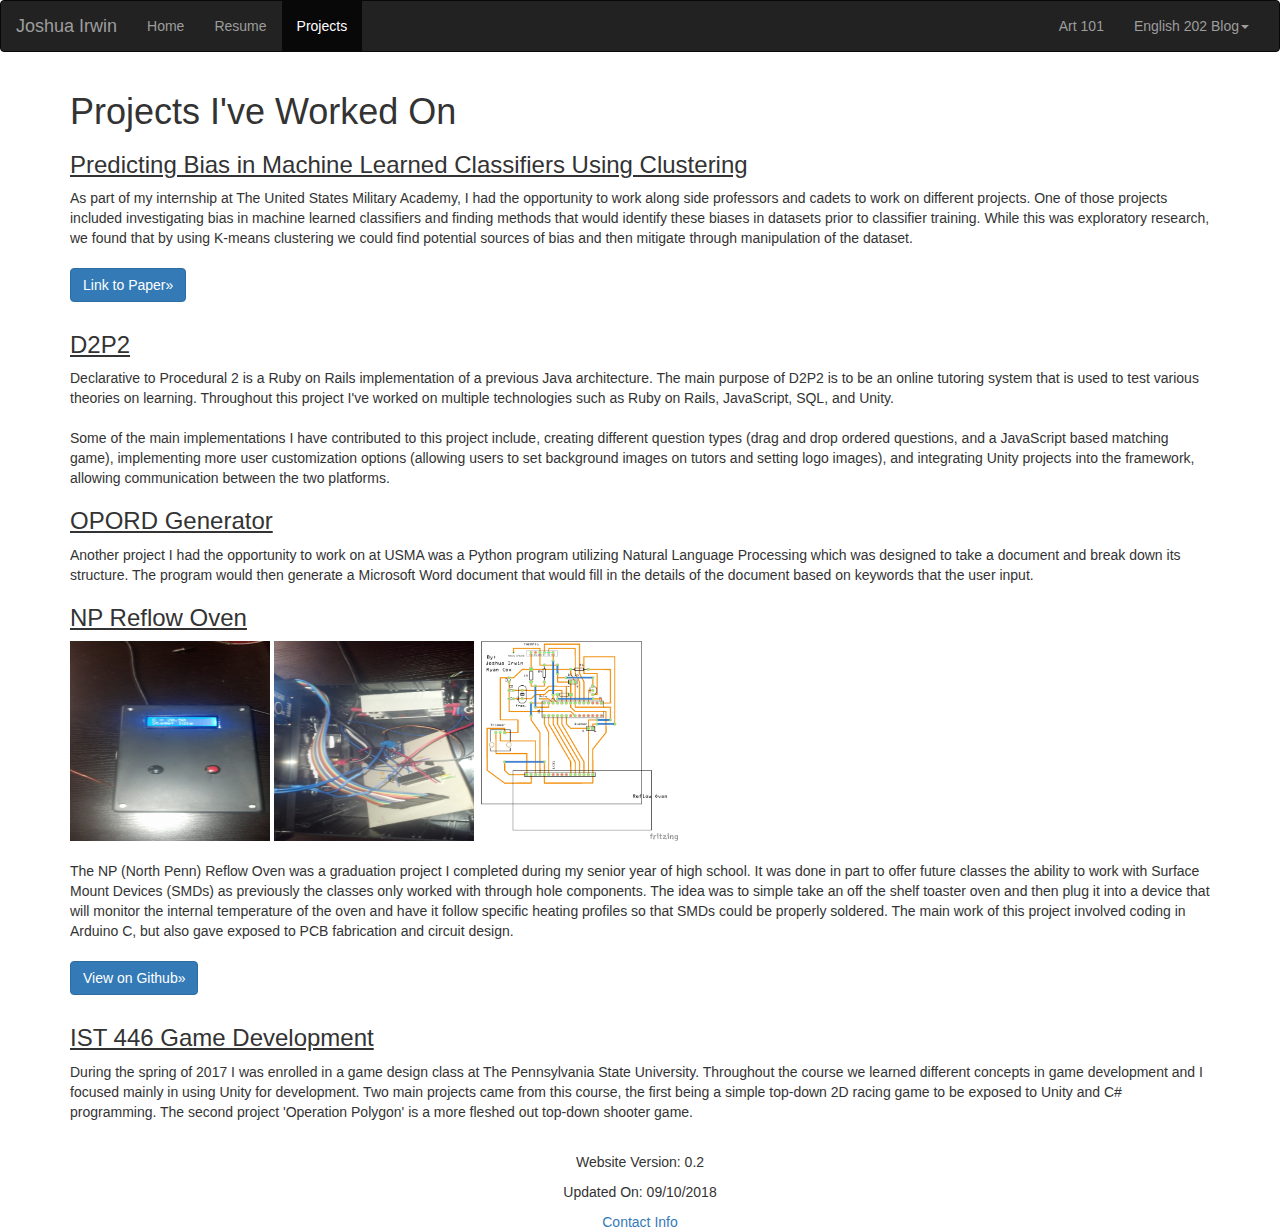
<file: www/projects.html>
<!DOCTYPE html>
<!-- Latest compiled and minified CSS -->
<link rel="stylesheet" href="https://maxcdn.bootstrapcdn.com/bootstrap/3.3.7/css/bootstrap.min.css">
<link rel="stylesheet" href="styles.css">
<!-- jQuery library -->
<script src="https://ajax.googleapis.com/ajax/libs/jquery/3.2.1/jquery.min.js"></script>
<!-- Latest compiled JavaScript -->
<script src="https://maxcdn.bootstrapcdn.com/bootstrap/3.3.7/js/bootstrap.min.js"></script>
<html lang="en">
<head>
    <meta charset="utf-8">
    <meta http-equiv="X-UA-Compatible" content="IE=edge">
    <meta name="viewport" content="width=device-width, initial-scale=1">
    <!-- The above 3 meta tags *must* come first in the head; any other head content must come *after* these tags -->
    <meta name="description" content="">
    <meta name="author" content="">
    <link rel="icon" href="../../favicon.ico">

</head>
<body>

<nav class="navbar navbar-inverse">
    <div class="container-fluid">
        <div class="navbar-header">
            <a class="navbar-brand" href="index.html">Joshua Irwin</a>
        </div>
        <ul class="nav navbar-nav">
            <li><a href="index.html">Home</a></li>
            <li><a href="resume.html">Resume</a></li>
            <li class="active"><a href="projects.html">Projects</a></li>
        </ul>

        <div class = "pull-right nav navbar-nav max-content">
            <li><a href="art_101.html">Art 101</a> </li>
            <li class="dropdown">
                <a class="dropdown" href="blog/home.html">English 202 Blog<span class="caret"></span></a>
                <ul class = "dropdown-menu dropdown-menu-right">
                    <li class="blog-li"><a href="blog/iops_blog.html">Is Our Privacy Safe In a Hyper-connected World?</a></li>
                    <li class="no-li-border"><a href = "blog/big_data.html">Big Data and Personal Data Collection</a></li>
                    <li class="no-li-border"><a href ="blog/iot_ddos.html">Why IoT Security Is Essential</a></li>
                </ul>
        </div>
    </div>
</nav>

<div class = "container">
    <div>
        <h1>
            Projects I've Worked On
        </h1>
        <div>
            <h3><u>Predicting Bias in Machine Learned Classifiers Using Clustering</u></h3>
            <p>
                As part of my internship at The United States Military Academy, I had the opportunity to work along
                side professors and cadets to work on different projects. One of those projects included investigating
                bias in machine learned classifiers and finding methods that would identify these biases in datasets
                prior to classifier training. While this was exploratory research, we found that by using K-means clustering
                we could find potential sources of bias and then mitigate through manipulation of the dataset.
            </p>
                <p><a class="btn btn-primary" href="projects/USMA/bias_in_data/paper.html" role="button">Link to Paper&raquo;</a></p>
        </div>
            <div>
                <h3><u>D2P2</u></h3>
                <p>
                    Declarative to Procedural 2 is a Ruby on Rails implementation of a previous Java architecture. The main
                    purpose of D2P2 is to be an online tutoring system that is used to test various theories on learning.
                    Throughout this project I've worked on multiple technologies such as Ruby on Rails, JavaScript, SQL, and Unity.
                    <br><br>
                    Some of the main implementations I have contributed to this project include, creating different question
                    types (drag and drop ordered questions, and a JavaScript based matching game), implementing more user customization options
                    (allowing users to set background images on tutors and setting logo images), and integrating Unity projects into
                    the framework, allowing communication between the two platforms.
                    <!-- TODO: Is there any code I can put here? Barebones matching game? -->
                </p>
            </div>
        </div>
        <div>
            <H3><u>OPORD Generator</u></H3>
            <p>
                Another project I had the opportunity to work on at USMA was a Python program utilizing Natural Language
                Processing which was designed to take a document and break down its structure. The program would then
                generate a Microsoft Word document that would fill in the details of the document based on keywords that the user
                input.
                <!-- TODO: Can I host project? -->
                <!--<p><a class="btn btn-primary" href="https://github.com/jmi0920/NP_arduino_project" role="button">View on Github&raquo;</a></p>-->
            </p>
        </div>
        <div>
            <h3><u>NP Reflow Oven</u></h3>
            <img src="projects/reflow_oven/pictures/final_product.jpg" alt="Final Product" style="width: 200px; height: 200px;">
            <img src="projects/reflow_oven/pictures/final_product(open).jpg" style="width: 200px; height: 200px;">
            <img src =projects/reflow_oven/pictures/frizting_mask.png style="width: 200px; height: 200px;">
            <br><br>
            <p>
                The NP (North Penn) Reflow Oven was a graduation project I completed during my senior year of high school.
                It was done in part to offer future classes the ability to work with Surface Mount Devices (SMDs) as previously
                the classes only worked with through hole components. The idea was to simple take an off the shelf toaster oven
                and then plug it into a device that will monitor the internal temperature of the oven and have it follow
                specific heating profiles so that SMDs could be properly soldered. The main work of this project involved
                coding in Arduino C, but also gave exposed to PCB fabrication and circuit design.
            </p>
                <p><a class="btn btn-primary" href="https://github.com/jmi0920/NP_arduino_project" role="button">View on Github&raquo;</a></p>
        </div>

        <div>
            <h3><u>IST 446 Game Development</u></h3>
            <p>
                During the spring of 2017 I was enrolled in a game design class at The Pennsylvania State University.
                Throughout the course we learned different concepts in game development and I focused mainly in using
                Unity for development. Two main projects came from this course, the first being a simple top-down 2D
                racing game to be exposed to Unity and C# programming. The second project 'Operation Polygon' is a more
                fleshed out top-down shooter game.
            </p>
        </div>
    </div>



</div>
<div class="footer-no-border">
    <footer style="display: inline; margin: auto;">
        <p>Website Version: 0.2</p>
        <p>Updated On: 09/10/2018</p>
        <a href="contact">Contact Info</a>
    </footer>
</div>

</body>
</html>
</file>
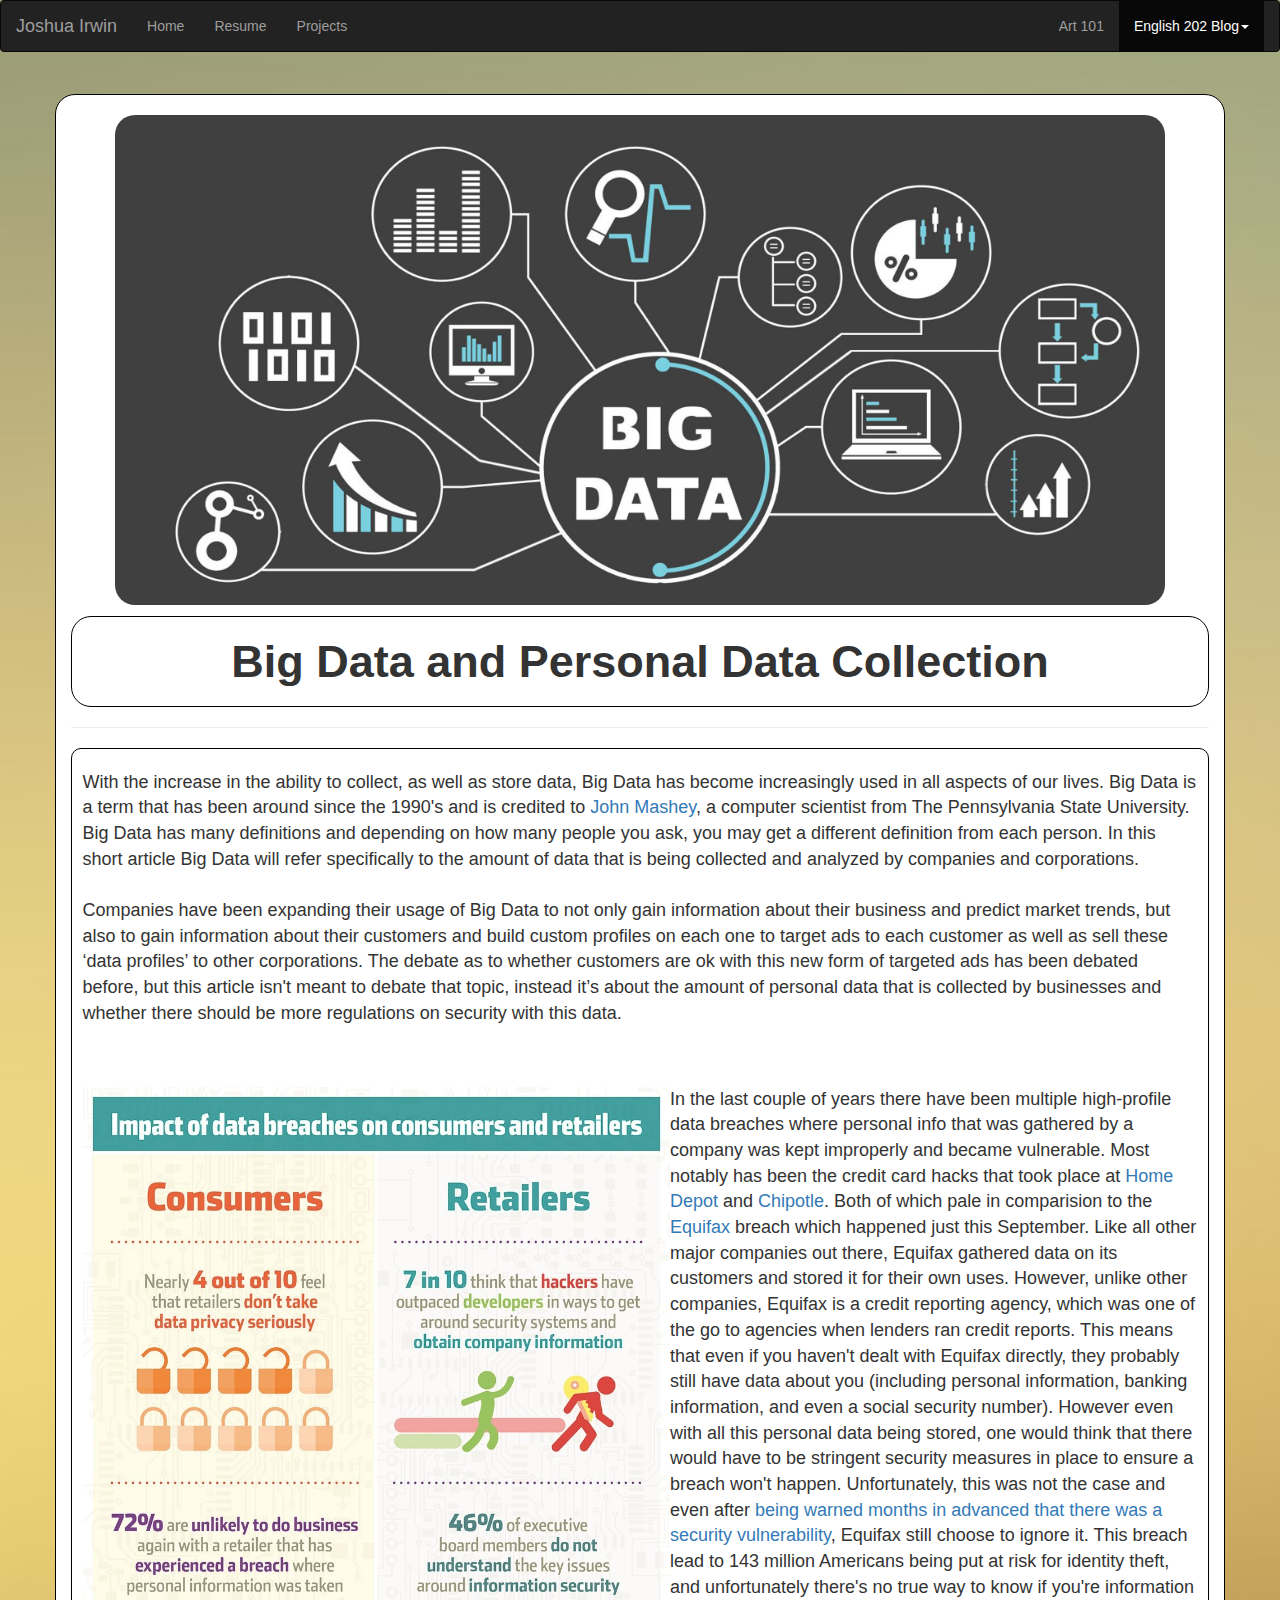
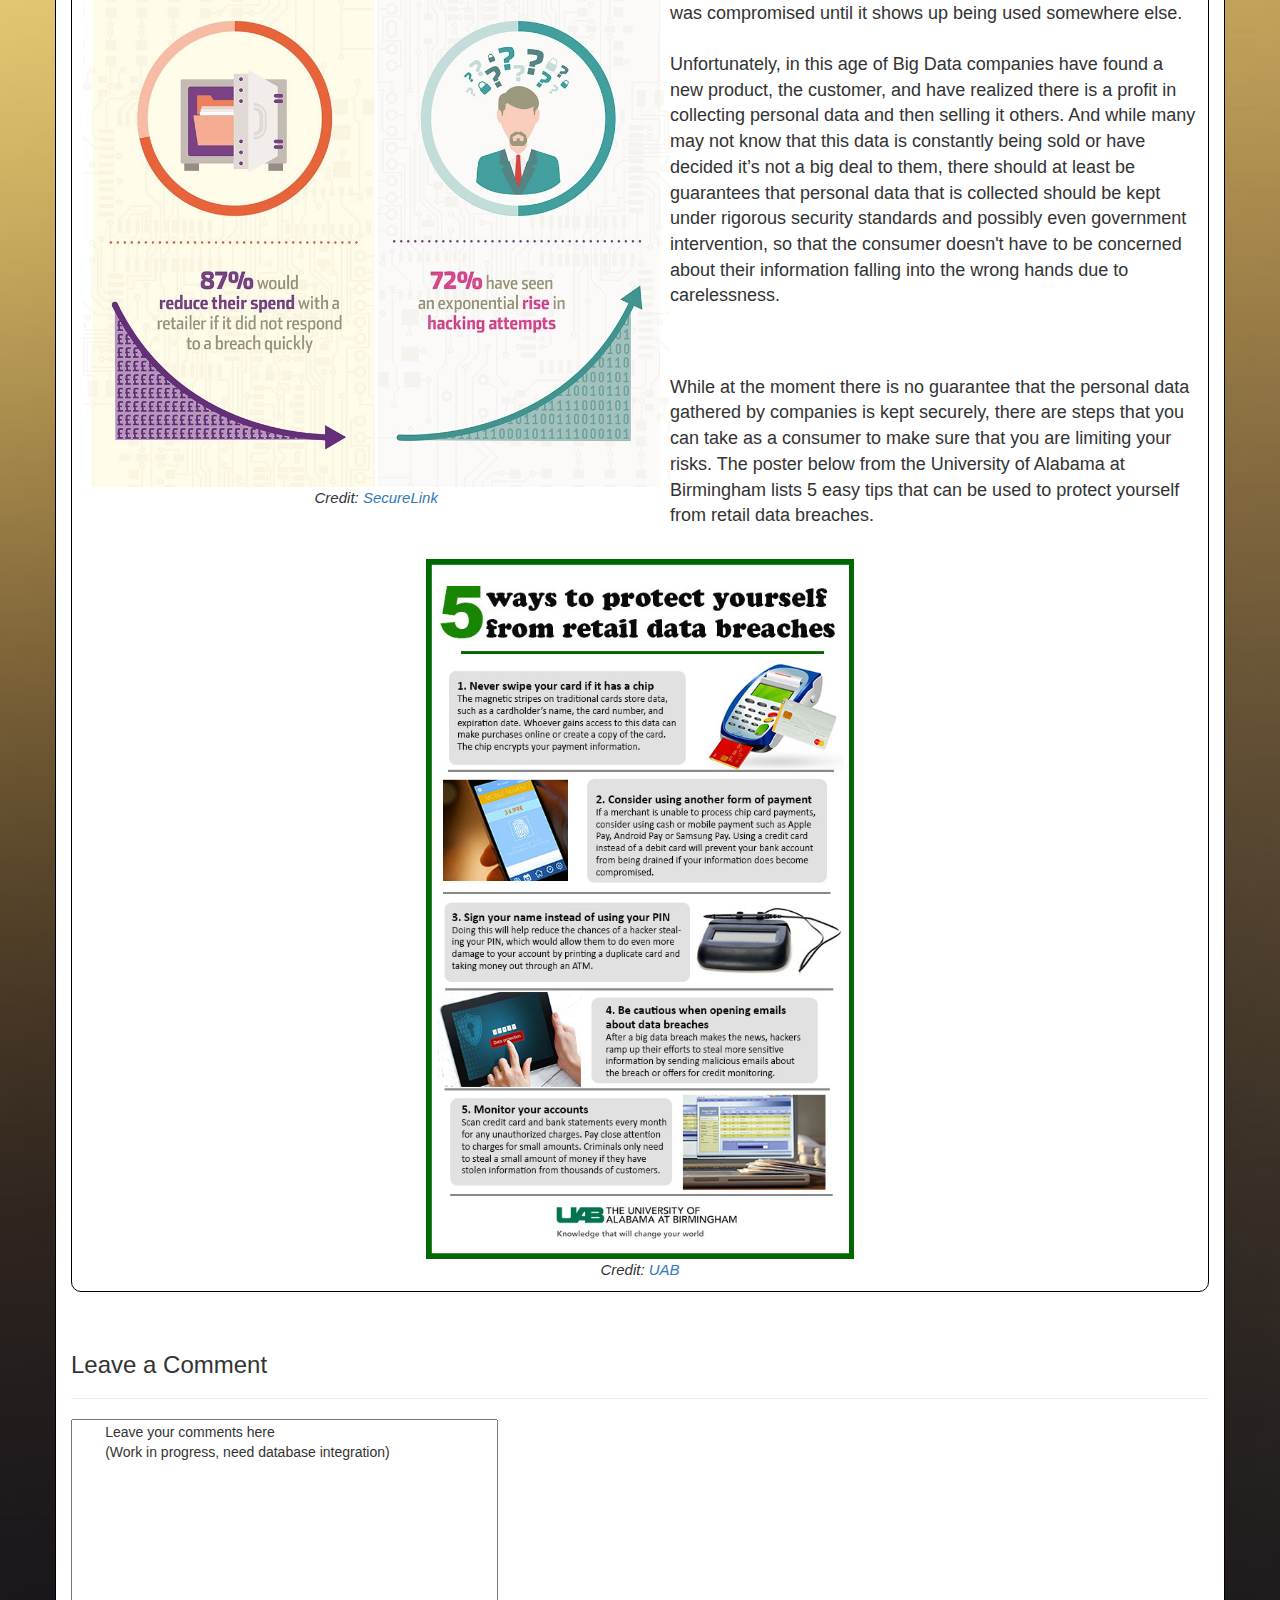
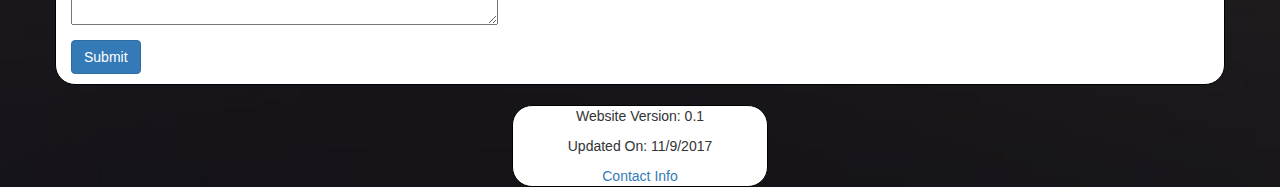
<file: www/blog/big_data.html>
<!DOCTYPE html>
<html lang="en">
<head>
    <link rel="stylesheet" href="../styles.css">
    <link rel="stylesheet" href="https://maxcdn.bootstrapcdn.com/bootstrap/3.3.7/css/bootstrap.min.css">
    <meta charset="UTF-8">
    <title>Big Data and Personal Data Collection</title>
</head>
<!-- Navbar -->
<nav class="navbar navbar-inverse">
    <div class="container-fluid">
        <div class="navbar-header">
            <a class="navbar-brand" href="../index.html">Joshua Irwin</a>
        </div>
        <ul class="nav navbar-nav">
            <li><a href="../index.html">Home</a></li>
            <li><a href="../resume.html">Resume</a></li>
            <li><a href="../projects.html">Projects</a></li>
        </ul>

        <div class = "pull-right nav navbar-nav max-content">
            <li><a href="art_101.html">Art 101</a> </li>
            <li class="active dropdown">
                <a class="dropdown" href="blog/home.html">English 202 Blog<span class="caret"></span></a>
                <ul class = "dropdown-menu dropdown-menu-right">
                    <li class="blog-li"><a href="iops_blog.html">Is Our Privacy Safe In a Hyper-connected World?</a></li>
                    <li class="no-li-border"><a href = "big_data.html">Big Data and Personal Data Collection</a></li>
                    <li class="no-li-border"><a href ="iot_ddos.html">Why IoT Security Is Essential</a></li>
                </ul>
        </div>
    </div>
</nav>

<body class="blog">
<div class="container container-blog">
    <img class="title-image" src="resources/images/big_data_image.jpg">
    <div class="blog-title">
        <h2>
            Big Data and Personal Data Collection
        </h2>
    </div>
    <hr>
    <div class="blog-content">
        <p>
            With the increase in the ability to collect, as well as store data, Big Data has become increasingly used
            in all aspects of our lives. Big Data is a term that has been around since the 1990's and is credited to
            <a href ="https://en.wikipedia.org/wiki/John_Mashey">John Mashey</a>, a computer scientist from The
            Pennsylvania State University. Big Data has many definitions and depending on how many people you ask, you
            may get a different definition from each person. In this short article Big Data will refer specifically to
            the amount of data that is being collected and analyzed by companies and corporations.
            <br><br>

            Companies have been expanding their usage of Big Data to not only gain information about their business and
            predict market trends, but also to gain information about their customers and build custom profiles on each
            one to target ads to each customer as well as sell these ‘data profiles’ to other corporations. The debate
            as to whether customers are ok with this new form of targeted ads has been debated before, but this article
            isn't meant to debate that topic, instead it’s about the amount of personal data that is collected by
            businesses and whether there should be more regulations on security with this data.
        </p>
            <br><br>


            <p style="float: left;"> <img src="resources/images/data_breach_perceptions.jpg" height="1000">
            <i class="credit">Credit: <a href = "https://www.securelink.com/securelink-blog/retailers-are-your-vendors-leaving-you-vulnerable/">SecureLink</a></i>

        <p>
            In the last couple of years there have been multiple high-profile data breaches where personal info that was
            gathered by a company was kept improperly and became vulnerable. Most notably has been the credit card hacks
            that took place at <a href="https://www.engadget.com/2017/04/28/home-depot-left-customers-unprotected-personal-data-online/">Home Depot</a>
            and <a href="https://www.lifelock.com/education/chipotle-data-breach-what-you-need-to-know/">Chipotle</a>.
            Both of which pale in comparision to the <a href="http://money.cnn.com/2017/09/16/technology/equifax-breach-security-hole/index.html">Equifax</a>
            breach which happened just this September.

            Like all other major companies out there, Equifax gathered data on its customers and stored it for their own
            uses. However, unlike other companies, Equifax is a credit reporting agency, which was one of the go to
            agencies when lenders ran credit reports. This means that even if you haven't dealt with Equifax directly,
            they probably still have data about you (including personal information, banking information, and even a
            social security number). However even with all this personal data being stored, one would think that there
            would have to be stringent security measures in place to ensure a breach won't happen. Unfortunately, this
            was not the case and even after <a href="https://www.wired.com/story/equifax-warned-of-vulnerability-months-before-breach/">being
            warned months in advanced that there was a security vulnerability</a>, Equifax still choose to ignore it.
            This breach lead to 143 million Americans being put at risk for identity theft, and unfortunately there's no
            true way to know if you're information was compromised until it shows up being used somewhere else.
            <br><br>

            Unfortunately, in this age of Big Data companies have found a new product, the customer, and have realized
            there is a profit in collecting personal data and then selling it others. And while many may not know that
            this data is constantly being sold or have decided it’s not a big deal to them, there should at least be
            guarantees that personal data that is collected should be kept under rigorous security standards and
            possibly even government intervention, so that the consumer doesn't have to be concerned about their
            information falling into the wrong hands due to carelessness.
            <br><br>
    </p></p>


        <p>
            While at the moment there is no guarantee that the personal data gathered by companies is kept
            securely, there are steps that you can take as a consumer to make sure that you are limiting your
            risks. The poster below from the University of Alabama at Birmingham lists 5 easy tips that can be used
            to protect yourself from retail data breaches.
        </p>
        <br>


            <img src="resources/images/protect_from_data_breaches.jpg" height="700" >
            <i class="credit">Credit: <a href="https://www.newswise.com/articles/five-ways-to-protect-yourself-from-retail-and-restaurant-data-breaches">UAB</a></i>
    </div>
    <br><br>

    <h3>Leave a Comment</h3>
    <hr>
    <textarea rows ="10" cols="50">
        Leave your comments here
        (Work in progress, need database integration)
    </textarea>
    <br>
    <button class="btn btn-primary">Submit</button>
</div>

<div class="footer">
    <footer>
        <p>Website Version: 0.1</p>
        <p>Updated On: 11/9/2017</p>
        <a href="contact">Contact Info</a>
    </footer>
</div>

</body>

</html>
</file>
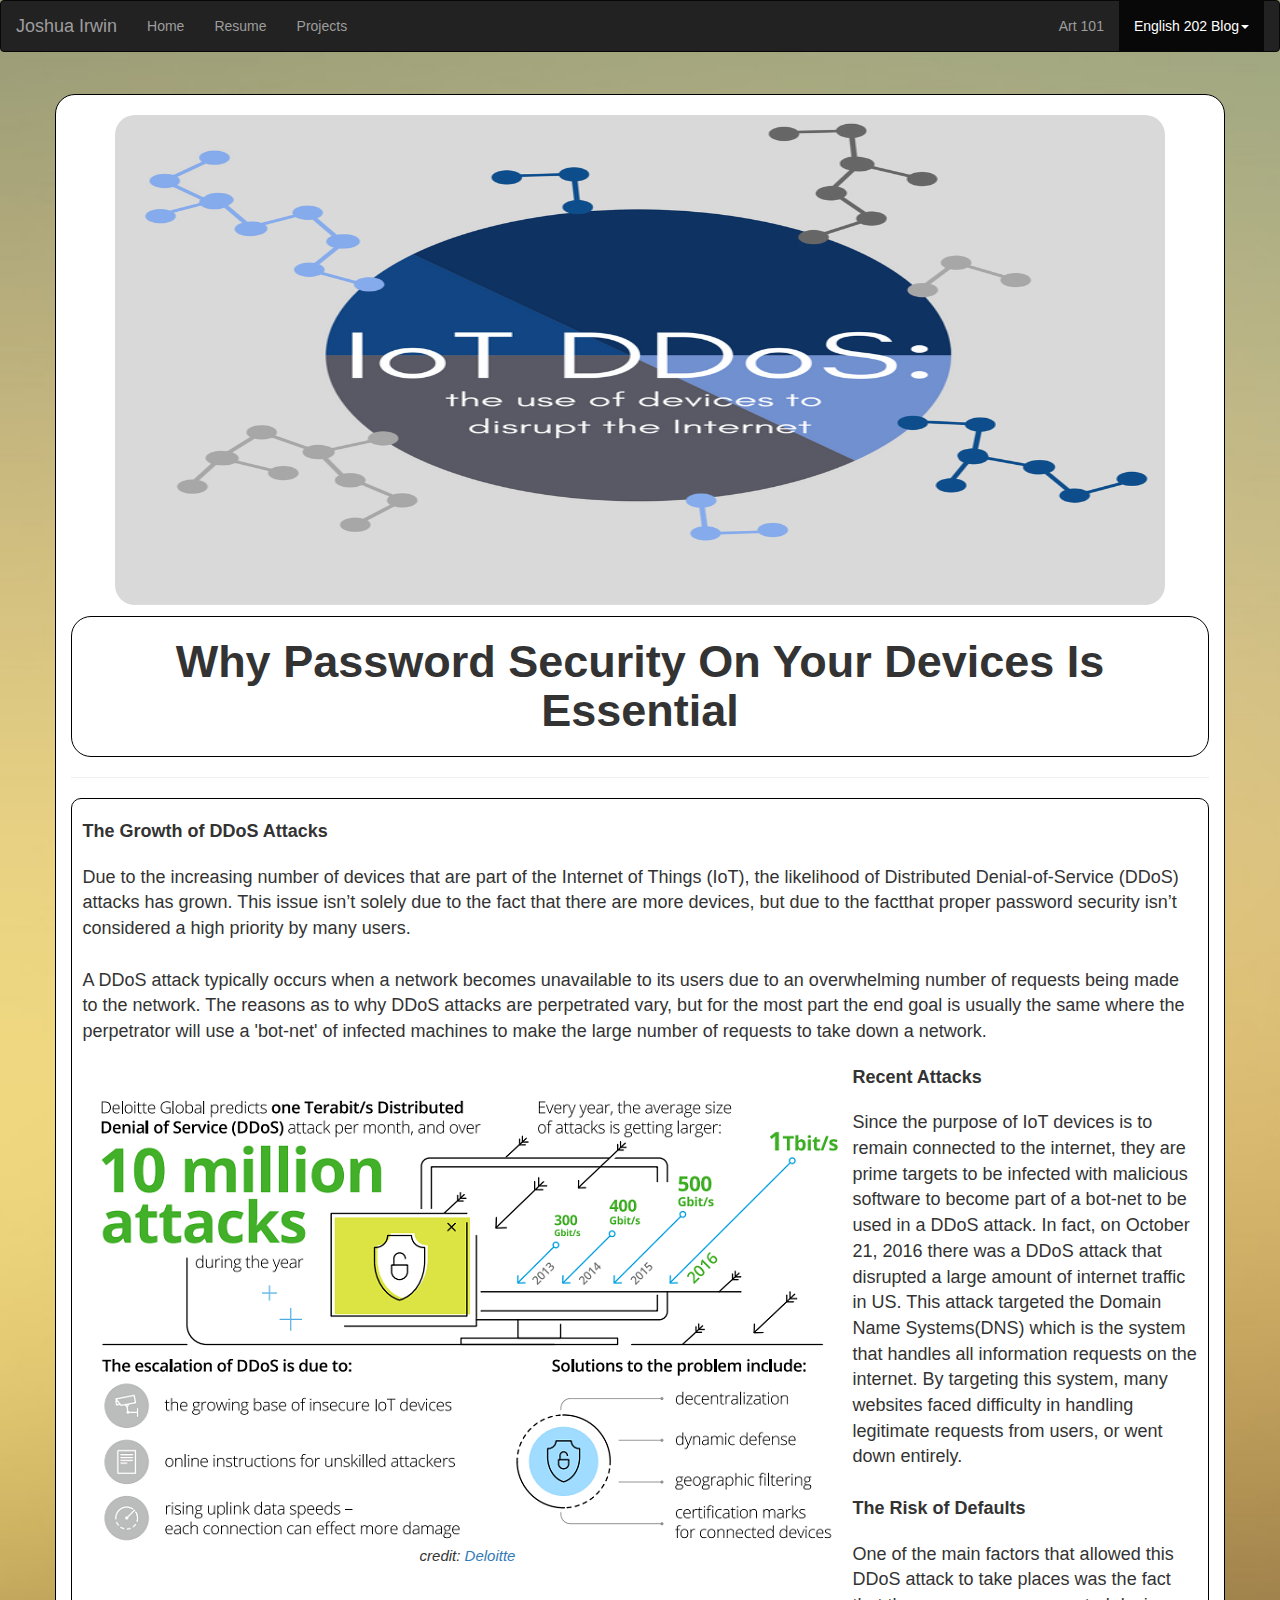
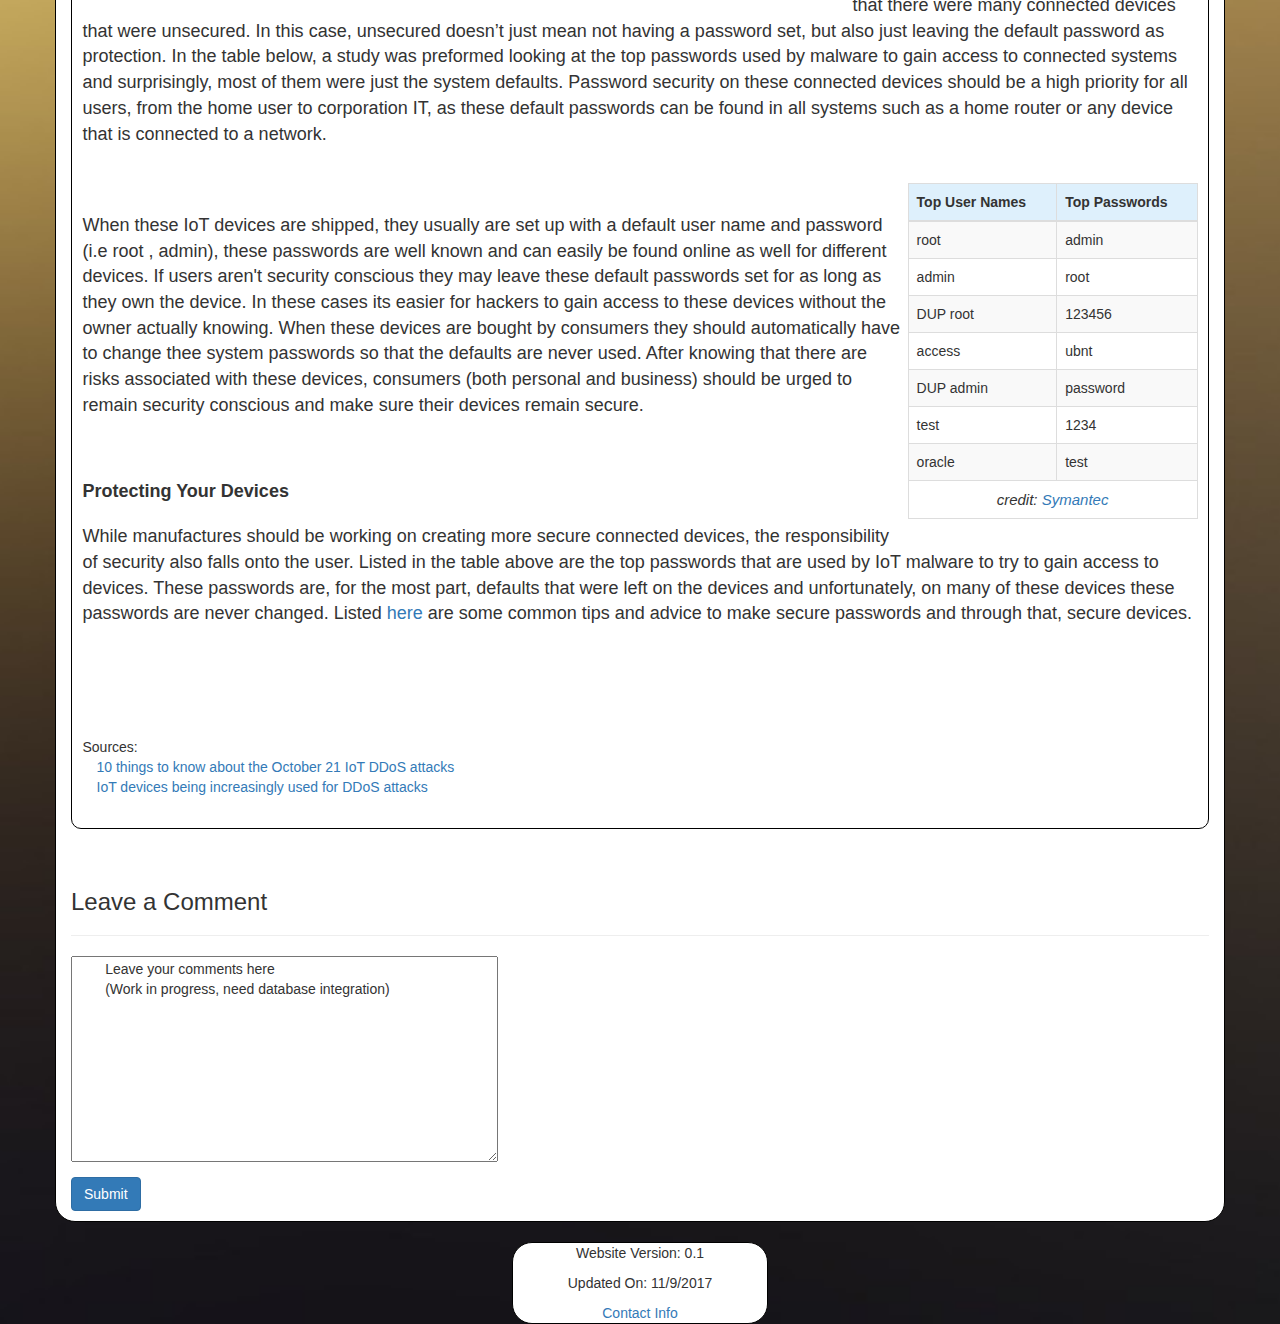
<file: www/blog/iot_ddos.html>
<!DOCTYPE html>
<html lang="en">
<head>
    <link rel="stylesheet" href="../styles.css">
    <link rel="stylesheet" href="https://maxcdn.bootstrapcdn.com/bootstrap/3.3.7/css/bootstrap.min.css">
    <meta charset="UTF-8">
    <title>Why Password Security On Your Devices Is Essential</title>
</head>
<body>
<nav class="navbar navbar-inverse">
    <div class="container-fluid">
        <div class="navbar-header">
            <a class="navbar-brand" href="../index.html">Joshua Irwin</a>
        </div>
        <ul class="nav navbar-nav">
            <li><a href="../index.html">Home</a></li>
            <li><a href="../resume.html">Resume</a></li>
            <li><a href="../projects.html">Projects</a></li>
        </ul>

        <div class = "pull-right nav navbar-nav max-content">
            <li><a href="art_101.html">Art 101</a> </li>
            <li class="active dropdown">
                <a class="dropdown" href="blog/home.html">English 202 Blog<span class="caret"></span></a>
                <ul class = "dropdown-menu dropdown-menu-right">
                    <li class="blog-li"><a href="iops_blog.html">Is Our Privacy Safe In a Hyper-connected World?</a></li>
                    <li class="no-li-border"><a href = "big_data.html">Big Data and Personal Data Collection</a></li>
                    <li class="no-li-border"><a href ="iot_ddos.html">Why IoT Security Is Essential</a></li>
                </ul>
        </div>
    </div>
</nav>
<body class="blog">
<div class="container container-blog">
    <img class="title-image" src="resources/images/ddos.png">
    <div class="blog-title">
        <h2>
            Why Password Security On Your Devices Is Essential
        </h2>
    </div>
    <hr>
    <div class="blog-content">
        <p>
            <strong>The Growth of DDoS Attacks</strong>
            <p>
            Due to the increasing number of devices that are part of the Internet of Things (IoT), the likelihood of
            Distributed Denial-of-Service (DDoS) attacks has grown. This issue isn’t solely due to the fact that there
            are more devices, but due to the factthat proper password security isn’t considered a high priority by many users.
            <br><br>

            A DDoS attack typically occurs when a network becomes unavailable to its users due to an
            overwhelming number of requests being made to the network. The reasons as to why DDoS attacks are perpetrated
            vary, but for the most part the end goal is usually the same where the perpetrator will use a 'bot-net' of
            infected machines to make the large number of requests to take down a network.

        </p>

            <p style="float: left"> <img src ="resources/images/ddos-terabit-deloitte.png">
            <i class="credit">credit: <a href="http://www.blueapache.com/deloitte-tmt-predictions-for-2017/">Deloitte</a></i>
            <br>

        <p>
        <strong>Recent Attacks</strong>
        <p>
        Since the purpose of IoT devices is to remain connected to the internet, they are prime targets to be infected
        with malicious software to become part of a bot-net to be used in a DDoS attack. In fact, on October 21, 2016
        there was a DDoS attack that disrupted a large amount of internet traffic in US. This attack targeted the Domain
        Name Systems(DNS) which is the system that handles all information requests on the internet. By targeting this
        system, many websites faced difficulty in handling legitimate requests from users, or went down entirely.
        <br><br>

        <strong>The Risk of Defaults</strong>
        <p>
        One of the main factors that allowed this DDoS attack to take places was the fact that there were many connected
        devices that were unsecured. In this case, unsecured doesn’t just mean not having a password set, but also just
        leaving the default password as protection. In the table below, a study was preformed looking at the top passwords
        used by malware to gain access to connected systems and surprisingly, most of them were just the system defaults.
        Password security on these connected devices should be a high priority for all users, from the home user to
        corporation IT, as these default passwords can be found in all systems such as a home router or any device that
        is connected to a network.
        <br><br>

        <!-- Table of most common user names and passwords -->
        <table style="width: 26%; float: right; padding-right:10px" class="table table-striped table-bordered table-hover">
        <thead>
            <tr>
                <th>Top User Names</th>
                <th>Top Passwords</th>
            </tr>
        </thead>
        <tbody>
            <tr>
                <td>root</td>
                <td>admin</td>
            </tr>
            <tr>
                <td>admin</td>
                <td>root</td>
            </tr>
            <tr>
                <td>DUP root</td>
                <td>123456</td>
            </tr>
            <tr>
                <td>access</td>
                <td>ubnt</td>
            </tr>
            <tr>
                <td>DUP admin</td>
                <td>password</td>
            </tr>
            <tr>
                <td>test</td>
                <td>1234</td>
            </tr>
            <tr>
                <td>oracle</td>
                <td>test</td>
            </tr>
        </tbody>
        <tfoot>
            <tr>
                <td colspan="2"><i class="credit">credit: <a href ="https://www.symantec.com/connect/blogs/iot-devices-being-increasingly-used-ddos-attacks">Symantec</a></i></td>
            </tr>
        </tfoot>

        </table>
        <br>

        <p>
            When these IoT devices are shipped, they usually are set up with a default user name and password (i.e root , admin), these passwords are well known
            and can easily be found online as well for different devices. If users aren't security conscious they may leave these default passwords set for as
            long as they own the device. In these cases its easier for hackers to gain access to these devices without the owner actually knowing. When these devices
            are bought by consumers they should automatically have to change thee system passwords so that the defaults are never used. After knowing that there are
            risks associated with these devices, consumers (both personal and business) should be urged to remain security conscious and make sure their devices remain
            secure.
        </p>

        <br><br>
        <p>
            <strong>Protecting Your Devices</strong>
            <p>
            While manufactures should be working on creating more secure connected devices, the responsibility of security
            also falls onto the user. Listed in the table above are the top passwords that are used by IoT malware to
            try to gain access to devices. These passwords are, for the most part, defaults that were left on the
            devices and unfortunately, on many of these devices these passwords are never changed. Listed
            <a href = "http://www.connectsafely.org/tips-to-create-and-manage-strong-passwords/">here</a> are some
            common tips and advice to make secure passwords and through that, secure devices.
        </p>

        <br><br><br>

        <br><br>
        Sources:
        <br>
        &emsp;<a href="https://www.welivesecurity.com/2016/10/24/10-things-know-october-21-iot-ddos-attacks/">10 things to know about the October 21 IoT DDoS attacks</a>
        <br>
        &emsp;<a href="https://www.symantec.com/connect/blogs/iot-devices-being-increasingly-used-ddos-attacks">IoT devices being increasingly used for DDoS attacks</a>
        </p>
    </div>
    <br><br>

    <h3>Leave a Comment</h3>
    <hr>
    <textarea rows ="10" cols="50">
        Leave your comments here
        (Work in progress, need database integration)
    </textarea>
    <br>
    <button class="btn btn-primary">Submit</button>
</div>

<div class="footer">
    <footer>
        <p>Website Version: 0.1</p>
        <p>Updated On: 11/9/2017</p>
        <a>Contact Info</a>
    </footer>
</div>
</body>
</body>
</html>
</file>
<file: www/styles.css>
/*
=====================================
            Blog Styling
=====================================
 */

.blog {
    background-image: url(blog/resources/images/blog_bg.jpg);
    background-size: cover;
    background-color: white;
}

.blog-post{
    border: 1px solid black;
    border-radius: 20px;
    background-color: aliceblue;
    text-align: center;
    margin-left: 25%;
    margin-right: 25%;
    margin-top: 10px;
}

.blog-post p{
    text-align: center;
}

.blog-post img{
    padding: 10px;
    width: 200px;
    height: 200px;
    border-radius: 20px;
}

.container-blog{
    /*background: linear-gradient(to bottom right, #ff0066, #66ccff);*/
    /*background-image: url(blog/resources/images/poly.jpg);*/
    background-color: white;
    border: 1px solid black;
    border-radius: 20px;
    margin-top: 3em;
}

.container-blog button{
    margin-top: 10px;
    margin-bottom: 10px;
}

.blog-li{
    display:inline-block;
}

.title-image{
    display: block;
    margin-top: 20px;
    margin-left: auto;
    margin-right: auto;
    border-radius: 20px;
    width: 75em;
    height: 35em;
}

.blog-content{
    border: 1px solid black;
    border-radius: 10px;
    background-color: white;
    padding: .75em;
}
.blog-content img{
    display: block;
    margin: auto;
}

.blog-content p{
    font-size: 18px;
    padding-top: 10px;
}

.blog-title{
    text-align: center;
    border: 1px solid black;
    border-radius: 20px;
    background-color: white;
    margin-top: .75em;
    margin-bottom: .75em;
}
.blog-title h2{
    font-size: 45px;
    padding-bottom: 10px;
    font-weight: bold;
}

.btn{
    margin-top: 10px;
    margin-bottom: 10px;
}

.credit{
    display: block;
    margin: auto;
    text-align: center;
    font-size: 15px;
}


/*
=====================================
         Universal Styling
=====================================
 */

.footer{
    text-align: center;
    margin-left: 40%;
    margin-right: 40%;
    background-color: white;
    border: 1px solid black;
    border-radius: 20px;
    margin-top: 20px;
}

.footer-no-border{
    text-align: center;
    margin-left: 40%;
    margin-right: 40%;
    background-color: white;
    margin-top: 20px;
}

/*
=====================================
         Table Styling
=====================================
 */

table{
    margin: auto;
}

thead tr{
    background-color: #def0fc;
}
table, th, td{
    border: 1px solid black;
}
/*
=====================================
         NavBar Styling
=====================================
 */

.dropdown:hover .dropdown-menu {
    display: block;
    width: auto;
}

.navbar{
    position: relative;
}
/*Adds silver vertical bar between navbar buttons*/
/*.navbar-nav li:not(:last-child):not(.blog-li):not(.no-li-border){*/
    /*border-right: 4px solid silver;*/
/*}*/

.navbar-nav li:hover{
    background-color: #595959;
}
</file>
